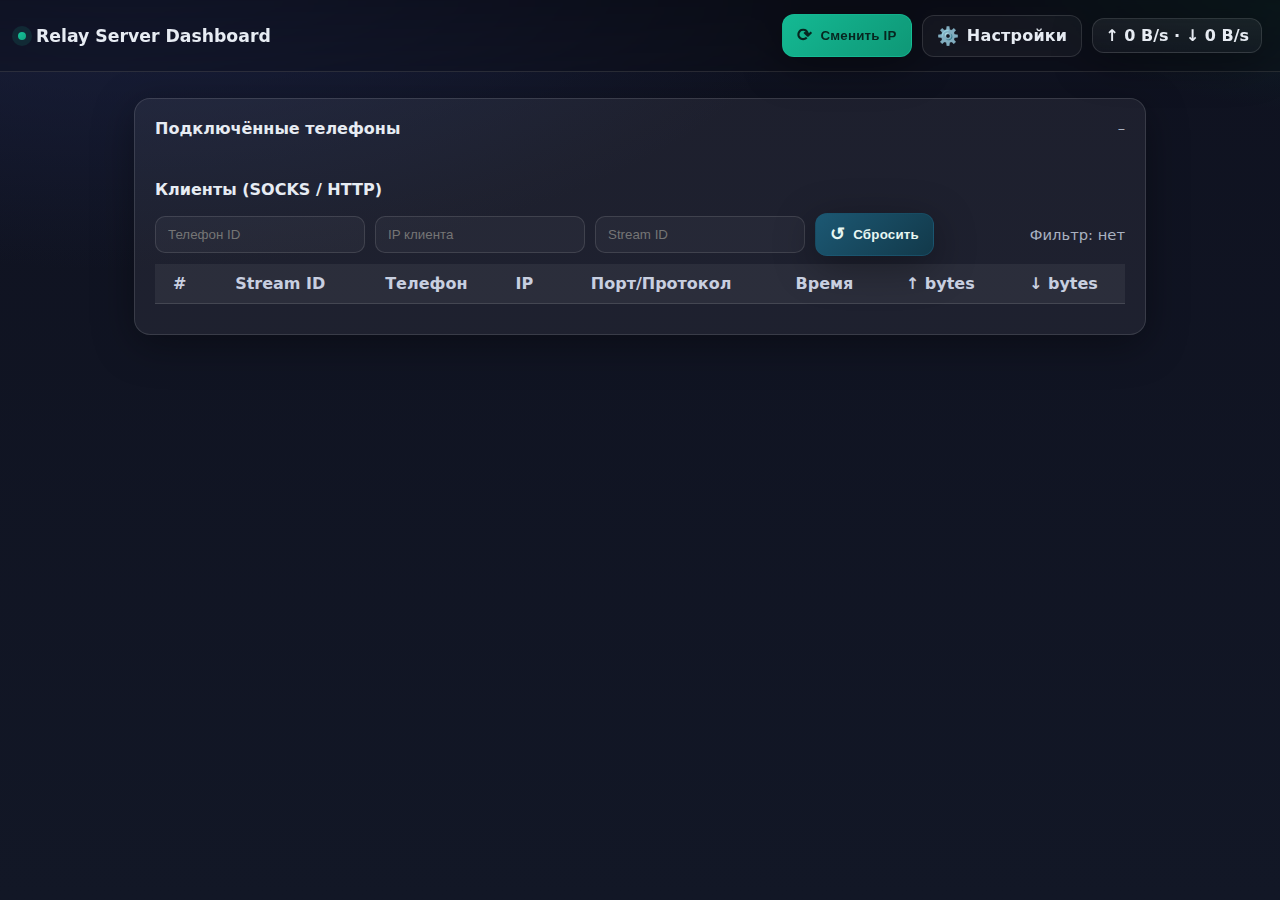
<file: index.html>
<!DOCTYPE html>
<html lang="ru">
  <head>
    <meta charset="UTF-8" />
    <title>Relay Server Dashboard</title>
    <meta name="viewport" content="width=device-width, initial-scale=1.0" />
    <!-- домен API -->
    <meta name="api-base" content="https://ragshata-relay-eb9d.twc1.net" />
    <!-- локальные файлы панели -->
    <link rel="stylesheet" href="panel.css?v=4" />
  </head>
  <body>
    <div class="header">
      <div class="title">
        <span class="brand-dot"></span>Relay Server Dashboard
      </div>
      <div class="header-right">
        <button
          id="btnRotate"
          class="btn btn-primary"
          title="Сменить IP у подключённых телефонов"
          type="button"
        >
          <span class="btn-ico">⟳</span>
          Сменить IP
        </button>

        <!-- Ссылка на локальную страницу настроек панели -->
        <a class="btn btn-ghost" href="settings.html" title="Настройки">
          <span class="btn-ico">⚙️</span>
          Настройки
        </a>

        <div class="rate-badge" id="totalRate">↑ 0 B/s · ↓ 0 B/s</div>
      </div>
    </div>

    <div class="wrap">
      <div class="card">
        <div class="row">
          <div>
            <div style="font-weight: 700">Подключённые телефоны</div>
            <ul id="phonesList" class="phones"></ul>
          </div>
          <div id="updatedAt" class="updated">–</div>
        </div>

        <div style="margin-top: 18px; font-weight: 700">
          Клиенты (SOCKS / HTTP)
        </div>
        <div class="filters">
          <input id="fPhone" class="input" placeholder="Телефон ID" />
          <input id="fIP" class="input" placeholder="IP клиента" />
          <input id="fStream" class="input" placeholder="Stream ID" />
          <button class="btn btn-secondary" id="btnResetFilters" type="button">
            <span class="btn-ico">↺</span> Сбросить
          </button>
          <div class="updated" id="filterInfo" style="margin-left: auto">
            Фильтр: нет
          </div>
        </div>

        <table>
          <thead>
            <tr>
              <th>#</th>
              <th>Stream ID</th>
              <th>Телефон</th>
              <th>IP</th>
              <th>Порт/Протокол</th>
              <th>Время</th>
              <th>↑ bytes</th>
              <th>↓ bytes</th>
            </tr>
          </thead>
          <tbody id="clientsTbody"></tbody>
        </table>
        <div class="foot" id="foundInfo"></div>
      </div>
    </div>

    <div id="toast" class="toast" hidden></div>

    <div id="loginModal" class="modal" hidden>
      <div class="modal-card">
        <div class="modal-title">Вход в панель</div>
        <div class="modal-body">
          <input id="loginUser" class="input" placeholder="Логин" />
          <input
            id="loginPass"
            class="input"
            placeholder="Пароль"
            type="password"
          />
        </div>
        <div class="modal-actions">
          <button id="btnLogin" class="btn btn-primary" type="button">
            Войти
          </button>
        </div>
      </div>
    </div>

    <!-- локальный JS панели -->
    <script src="panel.js?v=4" defer></script>
  </body>
</html>
</file>
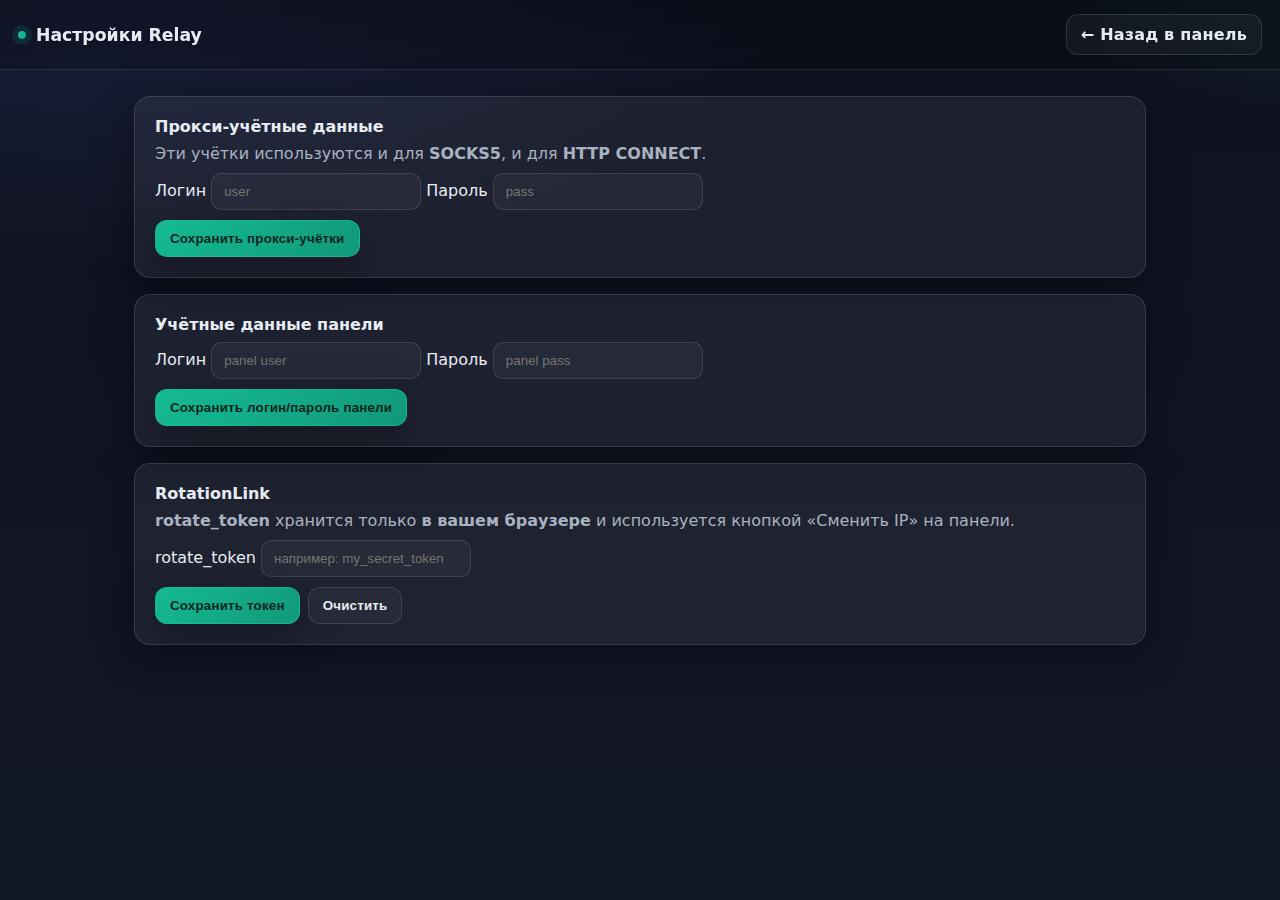
<file: settings.html>
<!DOCTYPE html>
<html lang="ru">
  <head>
    <meta charset="UTF-8" />
    <title>Настройки — Relay</title>
    <meta name="viewport" content="width=device-width, initial-scale=1.0" />
    <!-- домен API -->
    <meta name="api-base" content="https://ragshata-relay-eb9d.twc1.net" />
    <!-- локальные файлы панели -->
    <link rel="stylesheet" href="panel.css?v=4" />
  </head>
  <body>
    <div class="header">
      <div class="title"><span class="brand-dot"></span>Настройки Relay</div>
      <div class="header-right">
        <!-- локальная ссылка назад -->
        <a class="btn btn-ghost" href="index.html" title="Назад в панель"
          >← Назад в панель</a
        >
      </div>
    </div>

    <div class="wrap">
      <!-- Прокси-учётки -->
      <div class="card" style="margin-bottom: 16px">
        <div style="font-weight: 700; margin-bottom: 8px">
          Прокси-учётные данные
        </div>
        <div class="muted" style="margin-bottom: 10px">
          Эти учётки используются и для <b>SOCKS5</b>, и для
          <b>HTTP CONNECT</b>.
        </div>
        <div class="form-grid">
          <label>Логин</label>
          <input id="proxyUser" class="input" placeholder="user" />
          <label>Пароль</label>
          <input
            id="proxyPass"
            class="input"
            placeholder="pass"
            type="password"
          />
        </div>
        <div style="margin-top: 10px">
          <button id="btnSaveProxy" class="btn btn-primary">
            Сохранить прокси-учётки
          </button>
        </div>
      </div>

      <!-- Панель-учётки -->
      <div class="card" style="margin-bottom: 16px">
        <div style="font-weight: 700; margin-bottom: 8px">
          Учётные данные панели
        </div>
        <div class="form-grid">
          <label>Логин</label>
          <input id="panelUser" class="input" placeholder="panel user" />
          <label>Пароль</label>
          <input
            id="panelPass"
            class="input"
            placeholder="panel pass"
            type="password"
          />
        </div>
        <div style="margin-top: 10px">
          <button id="btnSavePanel" class="btn btn-primary">
            Сохранить логин/пароль панели
          </button>
        </div>
      </div>

      <!-- RotationLink (локально в браузере) -->
      <div class="card">
        <div style="font-weight: 700; margin-bottom: 8px">RotationLink</div>
        <div class="muted" style="margin-bottom: 10px">
          <b>rotate_token</b> хранится только <b>в вашем браузере</b> и
          используется кнопкой «Сменить IP» на панели.
        </div>
        <div class="form-grid">
          <label>rotate_token</label>
          <input
            id="rotateToken"
            class="input"
            placeholder="например: my_secret_token"
          />
        </div>
        <div style="margin-top: 10px; display: flex; gap: 8px">
          <button id="btnSaveRotate" class="btn btn-primary">
            Сохранить токен
          </button>
          <button id="btnClearRotate" class="btn btn-ghost">Очистить</button>
        </div>
      </div>
    </div>

    <div id="toast" class="toast" hidden></div>

    <div id="loginModal" class="modal" hidden>
      <div class="modal-card">
        <div class="modal-title">Вход в панель</div>
        <div class="modal-body">
          <input id="loginUser" class="input" placeholder="Логин" />
          <input
            id="loginPass"
            class="input"
            placeholder="Пароль"
            type="password"
          />
        </div>
        <div class="modal-actions">
          <button id="btnLogin" class="btn btn-primary">Войти</button>
        </div>
      </div>
    </div>

    <!-- локальный JS настроек -->
    <script src="settings.js?v=4" defer></script>
  </body>
</html>
</file>
<file: panel.css>
:root {
  --accent: #15c39a;
  --accent-2: #10a37f;
  --bg1: #0f1220;
  --bg2: #121726;
  --card: rgba(255, 255, 255, 0.06);
  --text: #e7ecf3;
  --muted: #a9b2c1;
  --border: rgba(255, 255, 255, 0.12);
  --offline: #7b8291;
  --table-head: rgba(255, 255, 255, 0.06);
  --shadow: 0 10px 40px rgba(0, 0, 0, 0.35);
}

* {
  box-sizing: border-box;
}
body {
  margin: 0;
  font-family: Inter, system-ui, Segoe UI, Arial, sans-serif;
  color: var(--text);
  background: radial-gradient(
      1200px 600px at 10% -10%,
      #1b2242 0%,
      transparent 60%
    ),
    radial-gradient(900px 500px at 110% -20%, #0d3d33 0%, transparent 60%),
    linear-gradient(180deg, var(--bg1), var(--bg2));
  min-height: 100dvh;
}

/* === Header === */
.header {
  position: sticky;
  top: 0;
  z-index: 5;
  display: flex;
  align-items: center;
  justify-content: space-between;
  padding: 14px 18px;
  backdrop-filter: blur(10px);
  background: linear-gradient(180deg, rgba(0, 0, 0, 0.35), rgba(0, 0, 0, 0.2));
  border-bottom: 1px solid var(--border);
}
.title {
  font-weight: 700;
  font-size: 1.08rem;
  display: flex;
  gap: 10px;
  align-items: center;
}
.brand-dot {
  width: 8px;
  height: 8px;
  border-radius: 50%;
  background: linear-gradient(135deg, var(--accent), var(--accent-2));
  box-shadow: 0 0 0 6px rgba(21, 195, 154, 0.12);
}
.header-right {
  display: flex;
  align-items: center;
  gap: 10px;
}

.rate-badge {
  padding: 7px 12px;
  border-radius: 12px;
  border: 1px solid var(--border);
  background: linear-gradient(
    180deg,
    rgba(255, 255, 255, 0.06),
    rgba(255, 255, 255, 0.03)
  );
  box-shadow: var(--shadow);
  font-weight: 600;
  font-variant-numeric: tabular-nums;
}

/* === Layout & Cards === */
.wrap {
  max-width: 1040px;
  margin: 26px auto;
  padding: 0 14px;
}
.card {
  background: var(--card);
  border: 1px solid var(--border);
  border-radius: 16px;
  box-shadow: var(--shadow);
  padding: 20px;
}
.h-card {
  font-weight: 700;
}
.row {
  display: flex;
  justify-content: space-between;
  gap: 12px;
  align-items: flex-start;
}
.updated {
  color: var(--muted);
  font-size: 0.92rem;
  margin-left: auto;
}

/* === Phones block === */
.phones {
  display: flex;
  flex-direction: column;
  gap: 10px;
  margin-top: 8px;
  list-style: none;
  padding: 0;
}
.phone {
  display: flex;
  flex-wrap: wrap;
  align-items: center;
  gap: 12px;
  padding: 12px;
  border: 1px solid var(--border);
  border-radius: 12px;
  background: linear-gradient(
    180deg,
    rgba(255, 255, 255, 0.05),
    rgba(255, 255, 255, 0.03)
  );
  transition: transform 0.12s ease, border-color 0.2s ease, box-shadow 0.2s ease;
}
.phone:hover {
  transform: translateY(-1px);
  border-color: rgba(255, 255, 255, 0.22);
  box-shadow: 0 6px 22px rgba(0, 0, 0, 0.35);
}
.dot {
  width: 10px;
  height: 10px;
  border-radius: 50%;
}
.online {
  background: var(--accent);
  box-shadow: 0 0 10px rgba(21, 195, 154, 0.6);
}
.offline {
  background: var(--offline);
}
.pid {
  font-weight: 600;
  white-space: nowrap;
}
.ip {
  font-weight: 700;
  white-space: nowrap;
}
.copy-btn {
  background: none;
  border: none;
  color: var(--muted);
  cursor: pointer;
  padding: 2px 6px;
  border-radius: 8px;
}
.copy-btn:hover {
  color: #fff;
  background: rgba(255, 255, 255, 0.08);
}
.pill {
  padding: 3px 8px;
  border-radius: 10px;
  border: 1px solid var(--border);
  font-size: 0.86rem;
  color: #dfe9f5;
  background: rgba(255, 255, 255, 0.06);
}
.muted {
  color: var(--muted);
}
.small {
  font-size: 0.9rem;
}

/* === Filters === */
.filters {
  display: flex;
  gap: 10px;
  align-items: center;
  margin: 14px 0 6px 0;
  flex-wrap: wrap;
}

/* === Inputs === */
.input {
  padding: 10px 12px;
  border-radius: 10px;
  width: 210px;
  border: 1px solid var(--border);
  background: rgba(255, 255, 255, 0.04);
  color: var(--text);
  outline: none;
  transition: border-color 0.15s ease, box-shadow 0.15s ease;
}
.input:focus {
  border-color: rgba(21, 195, 154, 0.55);
  box-shadow: 0 0 0 4px rgba(21, 195, 154, 0.15);
}

/* === Buttons === */
.btn {
  display: inline-flex;
  align-items: center;
  gap: 8px;
  padding: 10px 14px;
  border-radius: 12px;
  cursor: pointer;
  font-weight: 800;
  letter-spacing: 0.2px;
  transition: transform 0.08s ease, filter 0.15s ease, border-color 0.2s ease;
  user-select: none;
  text-decoration: none;
}
.btn:active {
  transform: translateY(1px);
}
.btn-primary {
  border: 1px solid rgba(21, 195, 154, 0.55);
  color: #07251f;
  background: linear-gradient(
    135deg,
    rgba(21, 195, 154, 0.95),
    rgba(16, 163, 127, 0.92)
  );
  box-shadow: var(--shadow);
}
.btn-primary:hover {
  filter: brightness(1.06);
}
.btn-secondary {
  border: 1px solid rgba(28, 88, 115, 0.55);
  color: #e7f7f2;
  background: linear-gradient(135deg, #1c5873, #12394a);
  box-shadow: var(--shadow);
}
.btn-secondary:hover {
  filter: brightness(1.06);
}
/* ghost можно использовать отдельно или вместе с .btn; тут дадим полный набор свойств */
.btn-ghost {
  display: inline-flex;
  align-items: center;
  gap: 8px;
  padding: 10px 14px;
  border-radius: 12px;
  cursor: pointer;
  border: 1px solid var(--border);
  color: var(--text);
  background: rgba(255, 255, 255, 0.04);
  font-weight: 700;
  text-decoration: none;
  transition: transform 0.08s ease, filter 0.15s ease, border-color 0.2s ease;
}
.btn-ghost:hover {
  border-color: rgba(21, 195, 154, 0.55);
  filter: brightness(1.05);
}
/* совместимость с твоей разметкой: .btn-reset в HTML — сделаем как primary */
.btn-reset {
  composes: btn btn-primary;
} /* если CSS Modules нет, ниже — fallback */
.btn-reset {
  display: inline-flex;
  align-items: center;
  gap: 8px;
  padding: 10px 14px;
  border-radius: 12px;
  cursor: pointer;
  border: 1px solid rgba(21, 195, 154, 0.55);
  color: #07251f;
  background: linear-gradient(
    135deg,
    rgba(21, 195, 154, 0.95),
    rgba(16, 163, 127, 0.92)
  );
  box-shadow: var(--shadow);
  font-weight: 800;
  letter-spacing: 0.2px;
}
.btn-ico {
  font-size: 1.1rem;
}

/* === Table === */
table {
  width: 100%;
  border-collapse: collapse;
  margin-top: 8px;
}
th,
td {
  padding: 10px 12px;
}
th {
  background: var(--table-head);
  border-bottom: 1px solid var(--border);
  color: #c8cfe0;
  font-weight: 700;
}
tr {
  border-bottom: 1px solid var(--border);
}
tbody tr:hover {
  background: rgba(255, 255, 255, 0.04);
}
.foot {
  color: var(--muted);
  margin-top: 10px;
}

/* === Toast === */
.toast-container {
  position: fixed;
  right: 16px;
  bottom: 16px;
  display: flex;
  flex-direction: column;
  gap: 8px;
  z-index: 9999;
}
.toast {
  min-width: 220px;
  max-width: 360px;
  padding: 12px 14px;
  border-radius: 12px;
  border: 1px solid var(--border);
  background: rgba(0, 0, 0, 0.7);
  color: var(--text);
  box-shadow: var(--shadow);
  animation: toast-in 0.18s ease-out;
}
.toast.ok {
  border-color: rgba(21, 195, 154, 0.6);
}
.toast.err {
  border-color: #b44;
}
@keyframes toast-in {
  from {
    transform: translateY(8px);
    opacity: 0;
  }
  to {
    transform: translateY(0);
    opacity: 1;
  }
}

/* === Modal (совместимо с твоей разметкой .modal / .modal-card) === */
.modal {
  position: fixed;
  inset: 0;
  display: flex;
  align-items: center;
  justify-content: center;
  background: rgba(0, 0, 0, 0.45);
  z-index: 30;
}
.modal-card {
  width: min(420px, 92%);
  background: var(--card);
  border: 1px solid var(--border);
  border-radius: 14px;
  box-shadow: var(--shadow);
  padding: 16px;
}
.modal-title {
  font-weight: 800;
  margin-bottom: 10px;
}
.modal-body {
  display: flex;
  flex-direction: column;
  gap: 10px;
  margin-bottom: 10px;
}
.modal-actions {
  display: flex;
  justify-content: flex-end;
  gap: 10px;
}

/* === Settings page === */
.settings-grid {
  display: grid;
  gap: 18px;
  margin-top: 12px;
}
.settings-block {
  border: 1px solid var(--border);
  border-radius: 12px;
  padding: 14px;
  background: linear-gradient(
    180deg,
    rgba(255, 255, 255, 0.05),
    rgba(255, 255, 255, 0.03)
  );
}
.block-title {
  font-weight: 700;
  margin-bottom: 8px;
}
.kv {
  display: grid;
  grid-template-columns: 200px 1fr;
  gap: 8px;
}
.kv-key {
  color: var(--muted);
}
.kv-val {
  font-weight: 600;
}

/* === Responsive === */
@media (max-width: 740px) {
  .input {
    width: 100%;
  }
  .row {
    flex-direction: column;
    gap: 16px;
  }
  .kv {
    grid-template-columns: 1fr;
  }
}
/* --- modal visibility fix --- */
.modal[hidden] {
  display: none !important;
}
</file>
